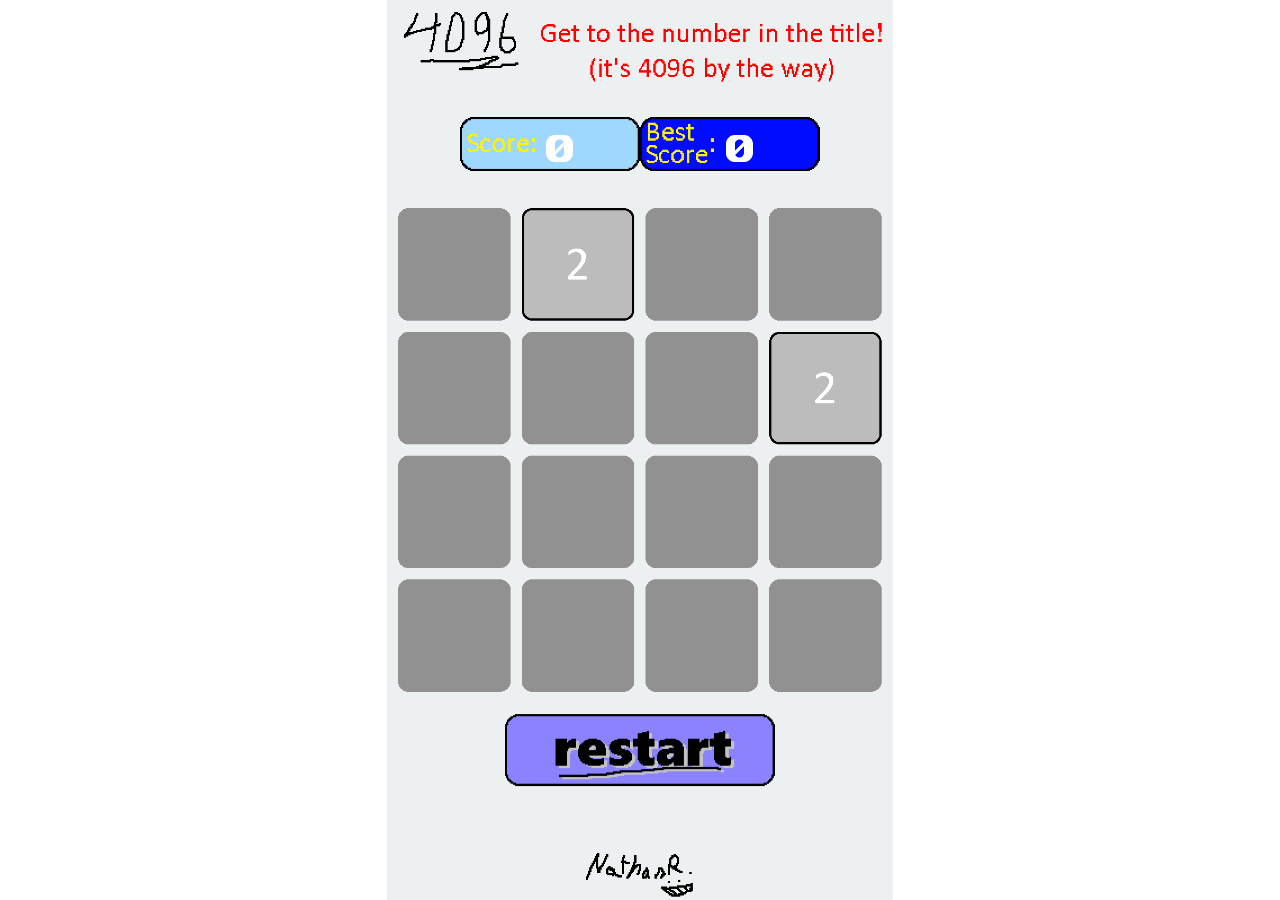
<file: index.html>
<!DOCTYPE html>
<html>
    <head>
        <title>Nathan R. 4096</title>
        <meta name = "viewport" content = "width = device-width, initial-scale =
        1.0, maximum-scale = 1.0, minimum-scale = 1.0, user-scalable = 0,
        minimal-ui" />
        <style type = "text/css">
            body{
                padding: 0px;
                background: #ecf0f1
                margin: 0px;
            }
            canvas{
                display:block;
                margin: 0;
                position: absolute;
                top: 50%;
                left: 50%;
                transform: translate(-50%, -50%);
            }
        </style>
        <script type="text/javascript" src="phaser.min.js"></script>
        <script type="text/javascript" src="game.js"></script>
        <script type="text/javascript" src="enable-threads.js"></script>
        <!-- this is in place to force coi on so our game loads :)-->
    </head>
    <body>
    </body>
</html>
</file>
